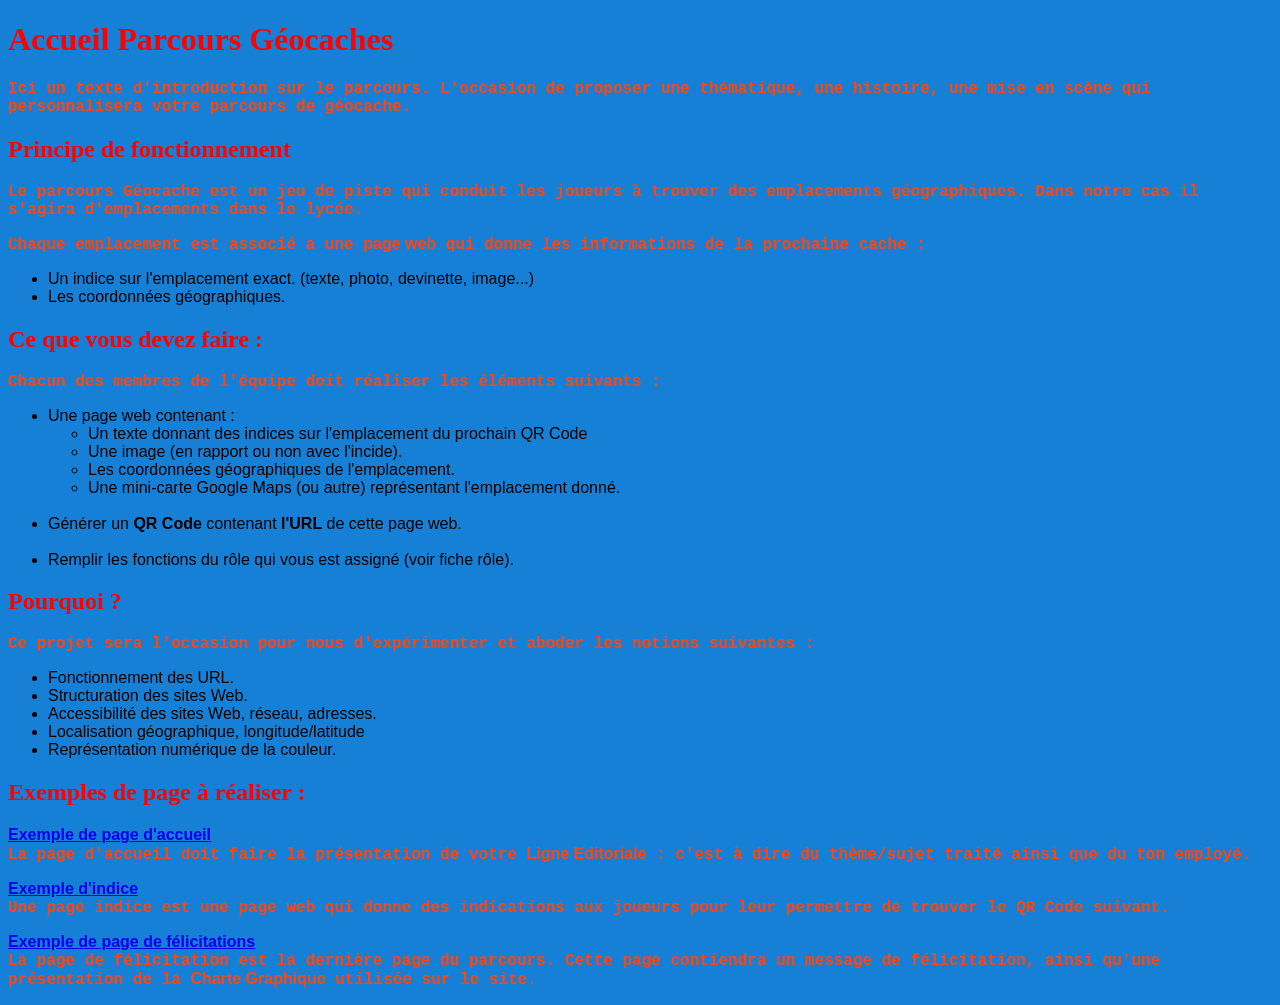
<file: index.html>
<!DOCTYPE html>
<html lang="fr">
<head>
    <meta charset="UTF-8">
    <meta http-equiv="X-UA-Compatible">
    <meta name="viewport" content="width=device-width, initial-scale=1.0">
    <link rel="stylesheet" href="styles.css">
    <title>Parcours Géocaches démo</title>
</head>
<body>
    <h1>
        Accueil Parcours Géocaches
    </h1>

    <p>Ici un texte d'introduction sur le parcours. L'occasion de proposer une thématique, une histoire, une mise en scène qui personnalisera votre parcours de géocache.</p>

    <h2>Principe de fonctionnement</h2>

    <p>Le parcours Géocache est un jeu de piste qui conduit les joueurs à trouver des emplacements géographiques. 
        Dans notre cas il s'agira d'emplacements dans le lycée.</p>
    
    <p>Chaque emplacement est associé a une <strong>page web</strong> qui donne les informations de la prochaine cache :</p>
    <ul>
        <li>Un indice sur l'emplacement exact. (texte, photo, devinette, image...)</li>
        <li>Les coordonnées géographiques.</li>
        
    </ul>

    <h2>Ce que vous devez faire :</h2>
    <p>
        Chacun des membres de l'équipe doit réaliser les éléments suivants :
        <ul>
            <li>Une page web contenant :</li>
            <ul>
                <li>Un texte donnant des indices sur l'emplacement du prochain QR Code</li>
                <li>Une image (en rapport ou non avec l'incide).</li>
                <li>Les coordonnées géographiques de l'emplacement.</li>
                <li>Une mini-carte Google Maps (ou autre) représentant l'emplacement donné.</li>
            </ul></br>
            <li>Générer un <strong>QR Code</strong> contenant <strong>l'URL</strong> de cette page web.</li><br>
            <li>Remplir les fonctions du rôle qui vous est assigné (voir fiche rôle).</li>
        </ul>
    </p>

    <h2>Pourquoi ?</h2>
    <p>Ce projet sera l'occasion pour nous d'expérimenter et aboder les notions suivantes :</p>
    <ul>
        <li>Fonctionnement des URL.</li>
        <li>Structuration des sites Web.</li>
        <li>Accessibilité des sites Web, réseau, adresses.</li>
        <li>Localisation géographique, longitude/latitude</li>
        <li>Représentation numérique de la couleur.</li>
    </ul>

    <h2>Exemples de page à réaliser :</h2>
    <p>
        <a href="accueil.html">Exemple de page d'accueil</a></br>
        La page d'accueil doit faire la présentation de votre <strong>Ligne Editoriale</strong> : c'est à dire du thème/sujet traité ainsi que du ton employé.
    </p>
    <p>
        <a href="cache-9x45hz72.html">Exemple d'indice</a></br>
        Une page indice est une page web qui donne des indications aux joueurs pour leur permettre de trouver le QR Code suivant.
    </p>
    <p>
        <a href="fin-874gpti6.html">Exemple de page de félicitations</a></br>
        La page de félicitation est la dernière page du parcours. Cette page contiendra un message de félicitation, ainsi qu'une présentation de la <strong>Charte Graphique</strong> utilisée sur le site.
    </p>

</body>
</html>
</file>
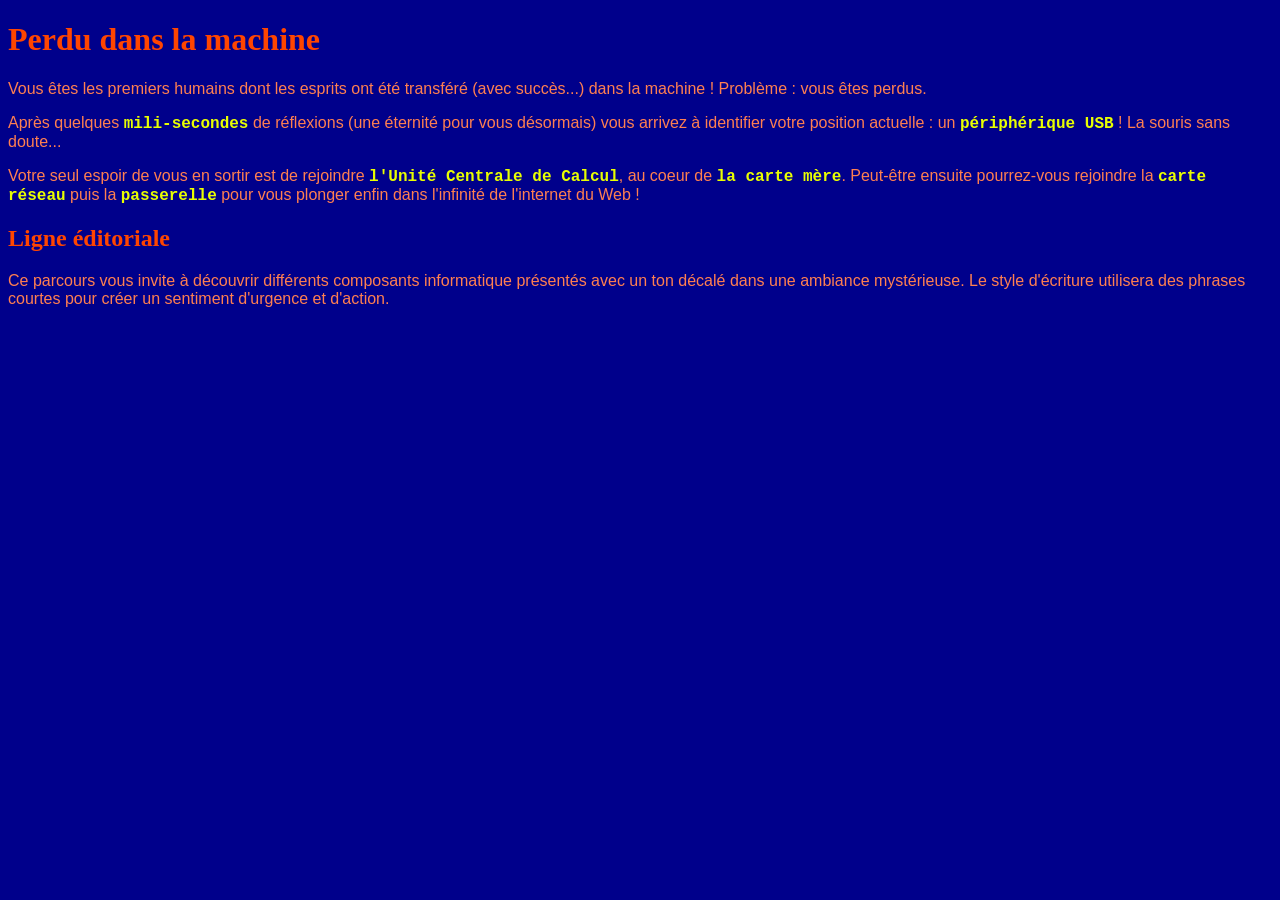
<file: accueil.html>
<!DOCTYPE html>
<html lang="en">
<head>
    <meta charset="UTF-8">
    <meta http-equiv="X-UA-Compatible">
    <meta name="viewport" content="width=device-width, initial-scale=1.0">
    <link rel="stylesheet" href="style-parcours.css">
    <title>Accueil</title>
</head>
<body>
    <h1>Perdu dans la machine</h1>
    <p>Vous êtes les premiers humains dont les esprits ont été transféré (avec succès...) dans la machine ! Problème : vous êtes perdus. </p> 
    <p>Après quelques <strong>mili-secondes</strong> de réflexions (une éternité pour vous désormais) vous arrivez à identifier votre position actuelle : un <strong>périphérique USB</strong> ! La souris sans doute...</p>
    <p>Votre seul espoir de vous en sortir est de rejoindre <strong>l'Unité Centrale de Calcul</strong>, au coeur de <strong>la carte mère</strong>. Peut-être ensuite pourrez-vous rejoindre la <strong>carte réseau</strong> puis la <strong>passerelle</strong> pour vous plonger enfin dans l'infinité de l'internet du Web !</p>

    <h2>Ligne éditoriale</h2>
    Ce parcours vous invite à découvrir différents composants informatique présentés avec un ton décalé dans une ambiance mystérieuse. Le style d'écriture utilisera des phrases courtes pour créer un sentiment d'urgence et d'action.
</body>
</html>
</file>
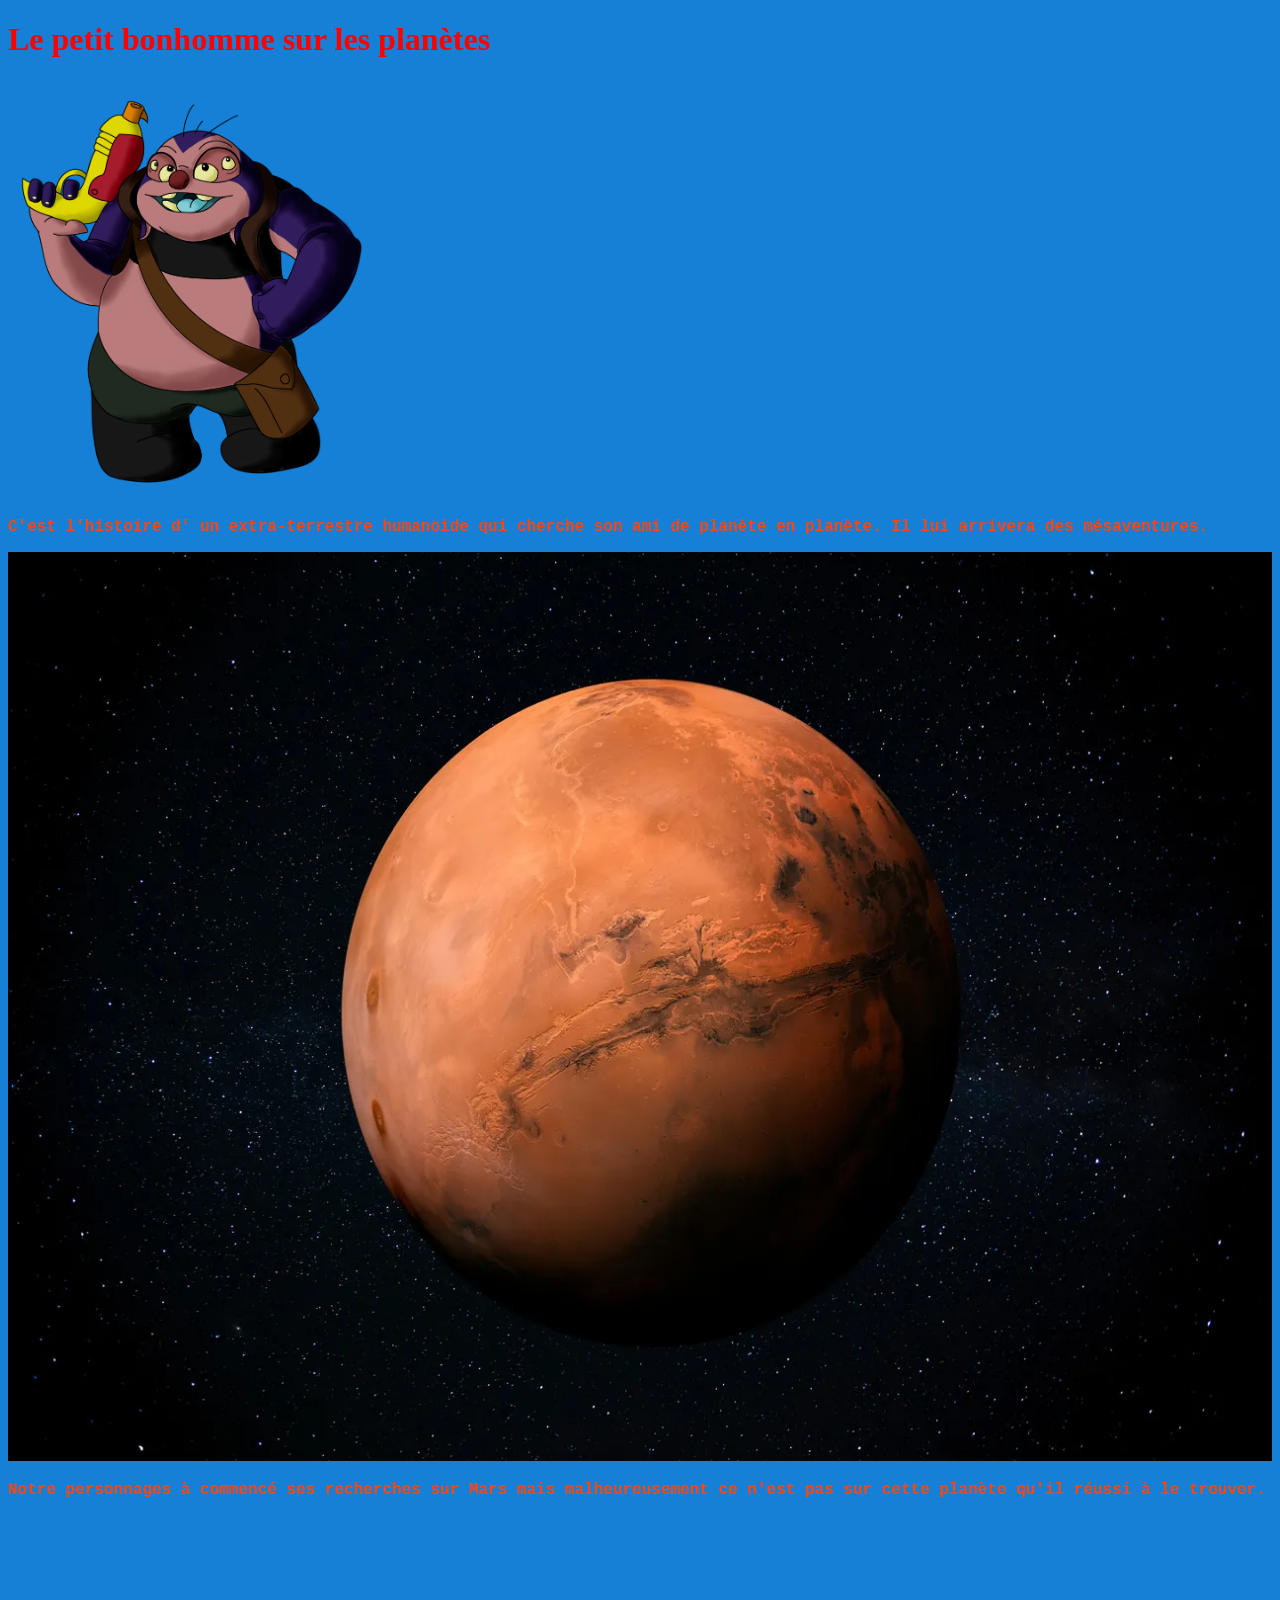
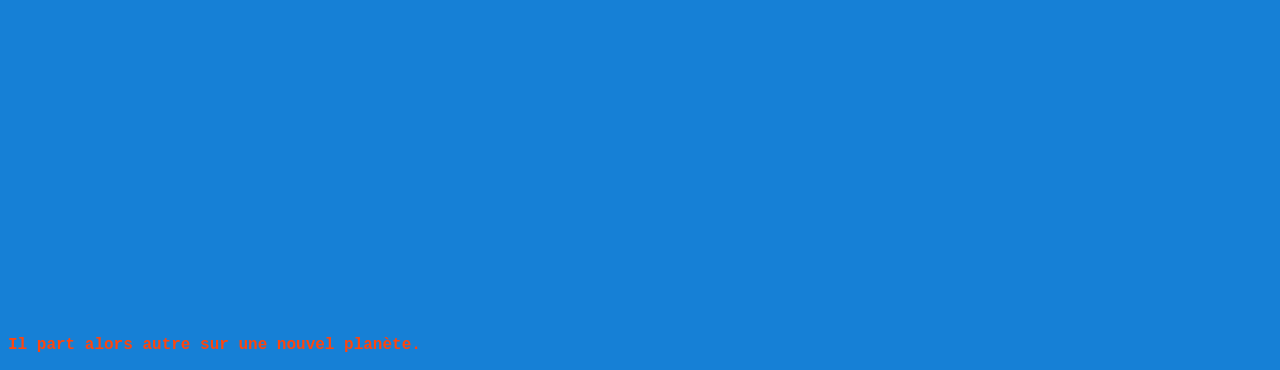
<file: accueil_espace.html>
<!DOCTYPE html>
<html lang="fr"
<head>
    <meta charset="UTF-8">
    <meta http-equiv="X-UA-Compatible">
    <meta name="viewport" content="width=device-width, initial-scale=1.0">
    <link rel="stylesheet" href="styles.css">
    <title>Parcours Géocaches</title>
</head>
<body>
    <h1> 
        Le petit bonhomme sur les planètes
    </h1>
    <img src="images/jumba.png" alt="" width="30%">
    <p>C'est l'histoire d' un extra-terrestre humanoide qui cherche son ami de planète en planète. Il lui arrivera des mésaventures.
    </p>
    
    <img src="images/Mars.png" alt="" width="100%">
<p>Notre personnages à commencé ses recherches sur Mars mais malheureusement ce n'est pas sur cette planète qu'il réussi à le trouver. Il part alors autre sur une nouvel planète.<iframe src="https://www.google.com/maps/embed?pb=!1m17!1m12!1m3!1d845.7433343621931!2d-1.5605791707388712!3d47.23221890934611!2m3!1f0!2f0!3f0!3m2!1i1024!2i768!4f13.1!3m2!1m1!2zNDfCsDEzJzU2LjAiTiAxwrAzMyczNi4xIlc!5e1!3m2!1sfr!2sfr!4v1678371288153!5m2!1sfr!2sfr" width="600" height="450" style="border:0;" allowfullscreen="" loading="lazy" referrerpolicy="no-referrer-when-downgrade"></iframe></p>
    
</html>
</file>
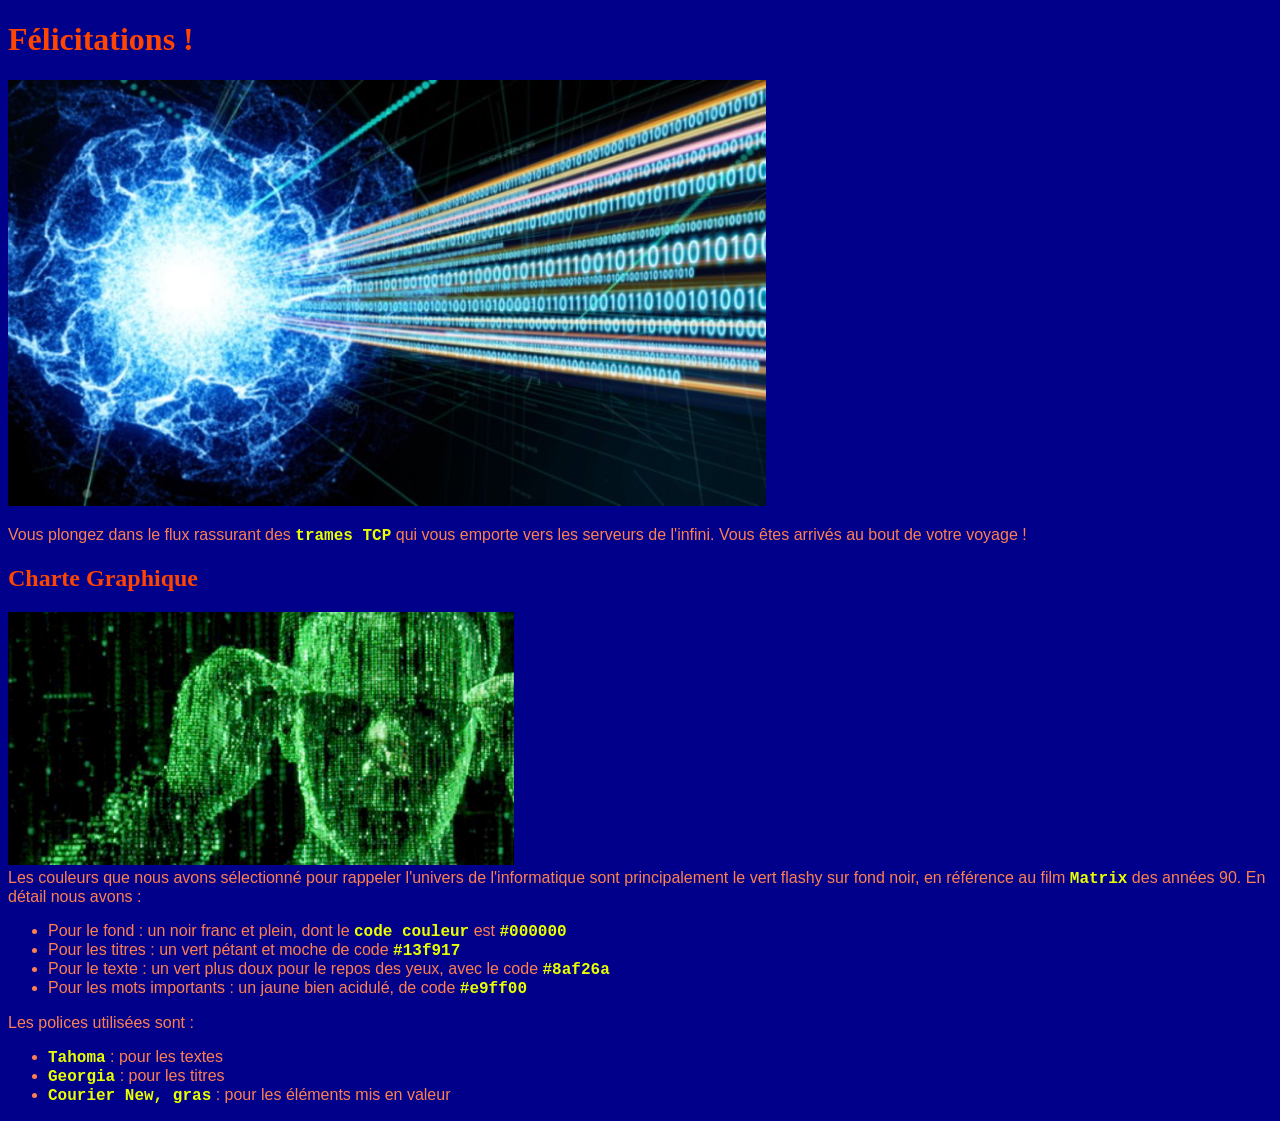
<file: fin-874gpti6.html>
<!DOCTYPE html>
<html lang="en">
<head>
    <meta charset="UTF-8">
    <meta http-equiv="X-UA-Compatible">
    <meta name="viewport" content="width=device-width, initial-scale=1.0">
    <link rel="stylesheet" href="style-parcours.css">
    <title>Félicitations !</title>
</head>
<body>
    <h1>Félicitations !</h1>
    <img src="images/internet.jpg" alt="" width="60%">
    
    <p>Vous plongez dans le flux rassurant des <strong>trames TCP</strong> qui vous emporte vers les serveurs de l'infini. Vous êtes arrivés au bout de votre voyage !</p>
    
    <h2>Charte Graphique</h2>
    <img src="images/matrix.jpg" alt="" width="40%"><br>
    Les couleurs que nous avons sélectionné pour rappeler l'univers de l'informatique sont principalement le vert flashy sur fond noir, en référence au film <strong>Matrix</strong> des années 90.

    En détail nous avons :
    <ul>
        <li>Pour le fond : un noir franc et plein, dont le <strong>code couleur</strong> est <strong>#000000</strong> </li>
        <li>Pour les titres : un vert pétant et moche de code <strong>#13f917</strong> </li>
        <li>Pour le texte : un vert plus doux pour le repos des yeux, avec le code <strong>#8af26a</strong> </li>
        <li>Pour les mots importants : un jaune bien acidulé, de code <strong>#e9ff00</strong> </li>
    </ul>
    Les polices utilisées sont :
    <ul>
        <li><strong>Tahoma</strong> : pour les textes</li>
        <li><strong>Georgia</strong> : pour les titres</li>
        <li><strong>Courier New, gras</strong> : pour les éléments mis en valeur</li>
    </ul>

</body>
</html>
</file>
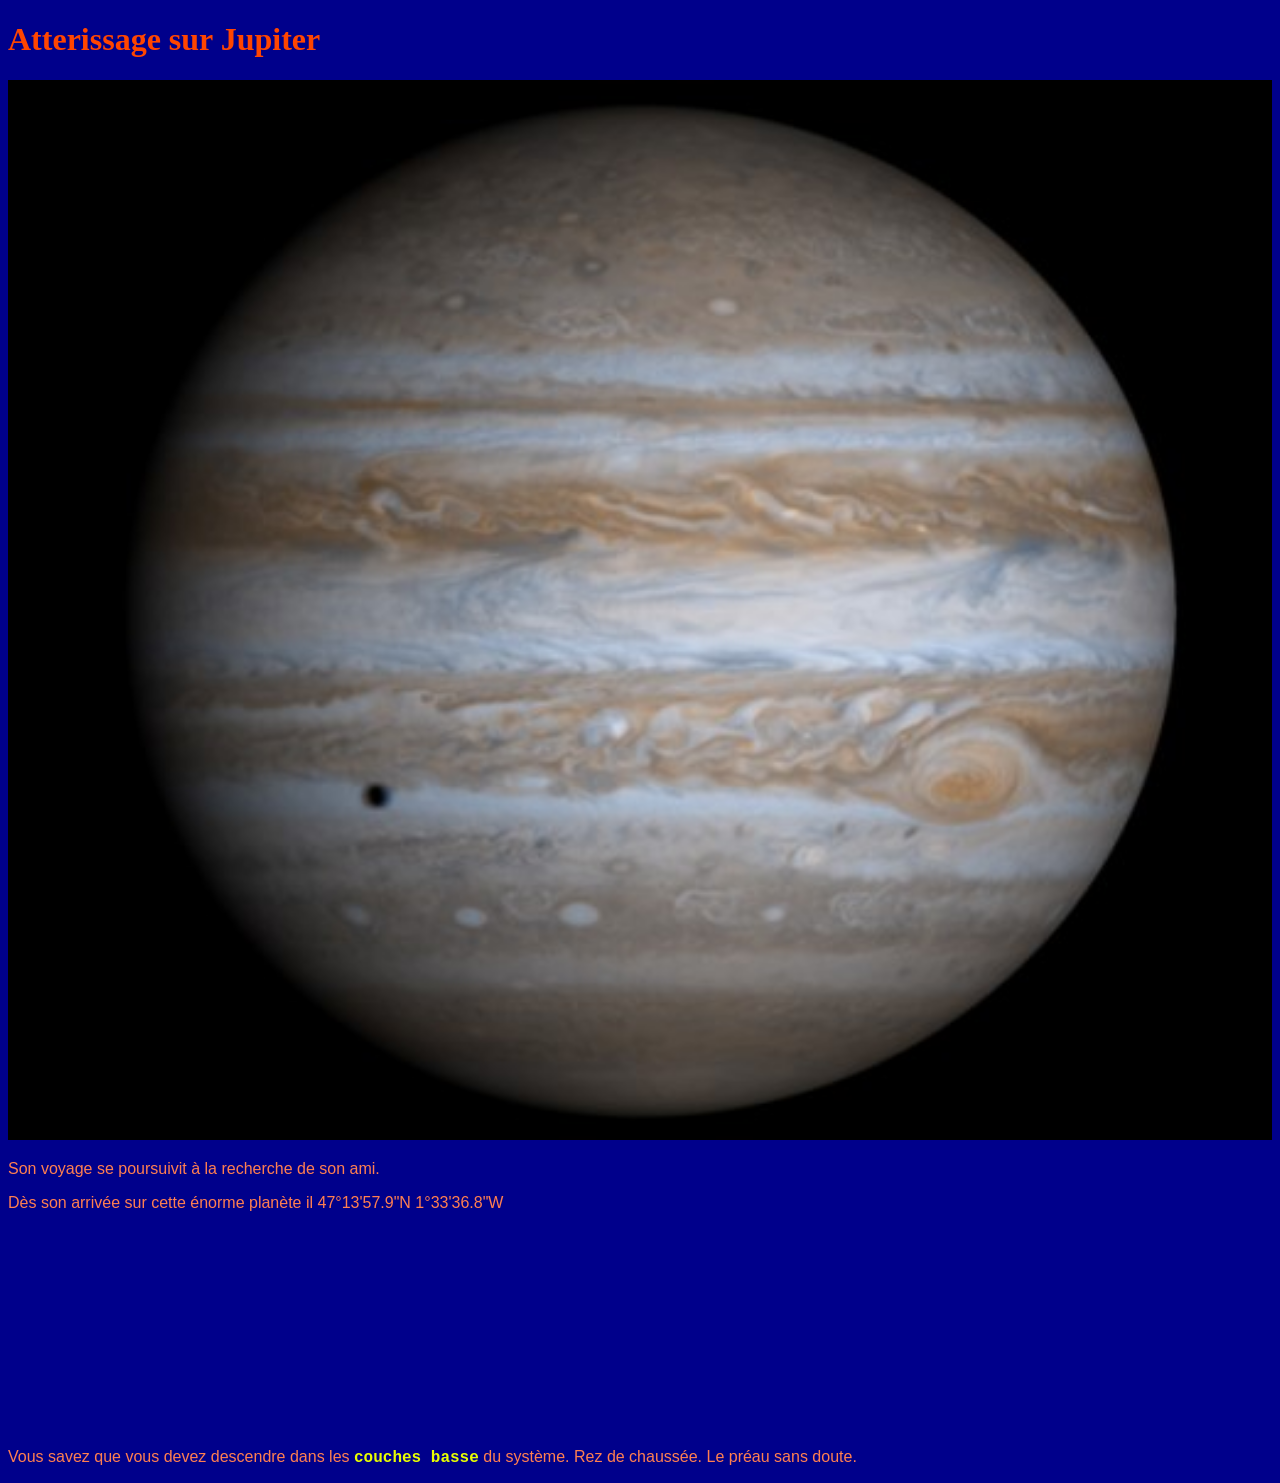
<file: page2 Jupiter.html>
<!DOCTYPE html>
<html lang="en">
<head>
    <meta charset="UTF-8">
    <meta http-equiv="X-UA-Compatible">
    <meta name="viewport" content="width=device-width, initial-scale=1.0">
    <link rel="stylesheet" href="style-parcours.css">
    <title>Jupiter</title>
</head>
<body>
    <h1>Atterissage sur Jupiter</h1>
    <img src="images/Jupiter.png" alt="" width="100%">
    <p>Son voyage se poursuivit à la recherche de son ami.</p> 
    

    <p>Dès son arrivée sur cette énorme planète il 47°13'57.9"N 1°33'36.8"W</strong></p>

    <iframe src="https://www.google.com/maps/embed?pb=!1m18!1m12!1m3!1d677.2935173029425!2d-1.5607641707608997!3d47.23274090933715!2m3!1f0!2f0!3f0!3m2!1i1024!2i768!4f13.1!3m3!1m2!1s0x0%3A0x0!2zNDfCsDEzJzU3LjkiTiAxwrAzMyczNi44Ilc!5e0!3m2!1sen!2sfr!4v1633523014184!5m2!1sen!2sfr" width="450" height="200" style="border:0;" allowfullscreen="" loading="lazy"></iframe>

    <p>Vous savez que vous devez descendre dans les <strong>couches basse</strong> du système. Rez de chaussée. Le préau sans doute.</p>

</body>
</html>
</file>
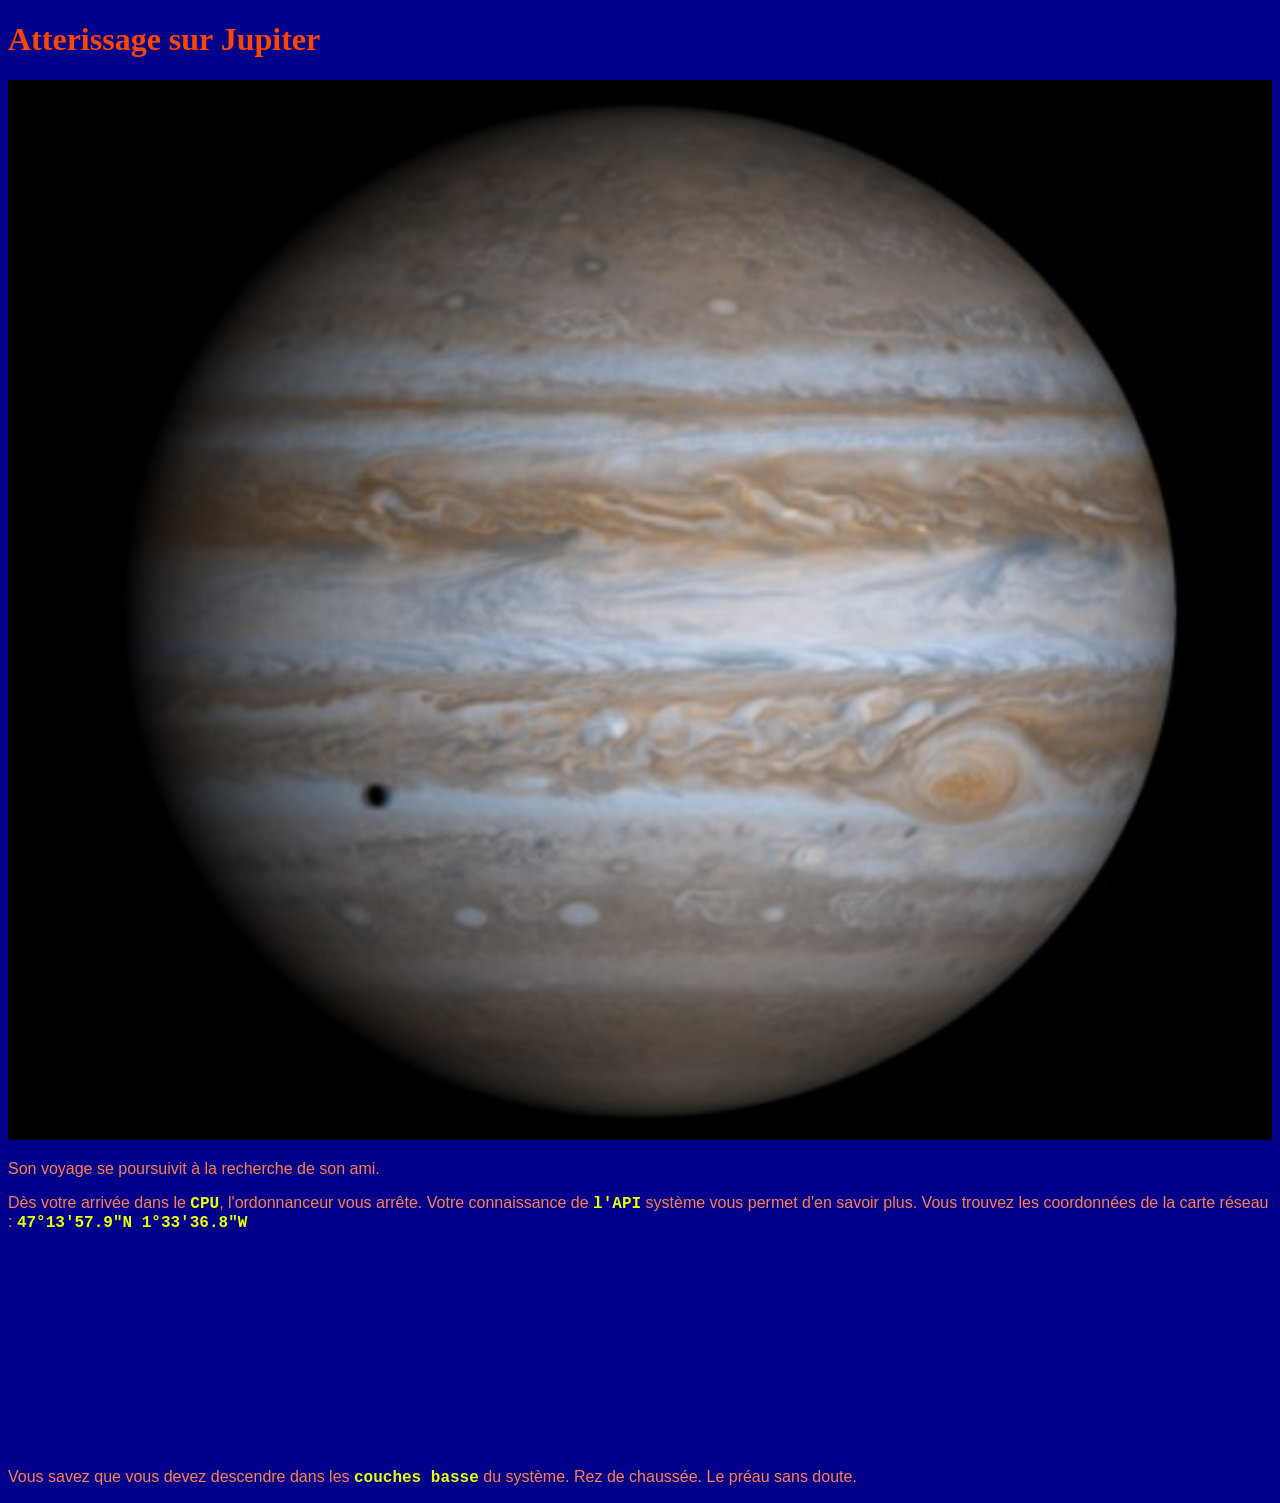
<file: page2_espace.html>
<!DOCTYPE html>
<html lang="en">
<head>
    <meta charset="UTF-8">
    <meta http-equiv="X-UA-Compatible">
    <meta name="viewport" content="width=device-width, initial-scale=1.0">
    <link rel="stylesheet" href="style-parcours.css">
    <title>Jupiter</title>
</head>
<body>
    <h1>Atterissage sur Jupiter</h1>
    <img src="images/Jupiter.png" alt="" width="100%">
    <p>Son voyage se poursuivit à la recherche de son ami.</p> 
    

    <p>Dès votre arrivée dans le <strong>CPU</strong>, l'ordonnanceur vous arrête. Votre connaissance de <strong>l'API</strong> système vous permet d'en savoir plus. Vous trouvez les coordonnées de la carte réseau : <strong>47°13'57.9"N 1°33'36.8"W</strong></p>

    <iframe src="https://www.google.com/maps/embed?pb=!1m18!1m12!1m3!1d677.2935173029425!2d-1.5607641707608997!3d47.23274090933715!2m3!1f0!2f0!3f0!3m2!1i1024!2i768!4f13.1!3m3!1m2!1s0x0%3A0x0!2zNDfCsDEzJzU3LjkiTiAxwrAzMyczNi44Ilc!5e0!3m2!1sen!2sfr!4v1633523014184!5m2!1sen!2sfr" width="450" height="200" style="border:0;" allowfullscreen="" loading="lazy"></iframe>

    <p>Vous savez que vous devez descendre dans les <strong>couches basse</strong> du système. Rez de chaussée. Le préau sans doute.</p>

</body>
</html>
</file>
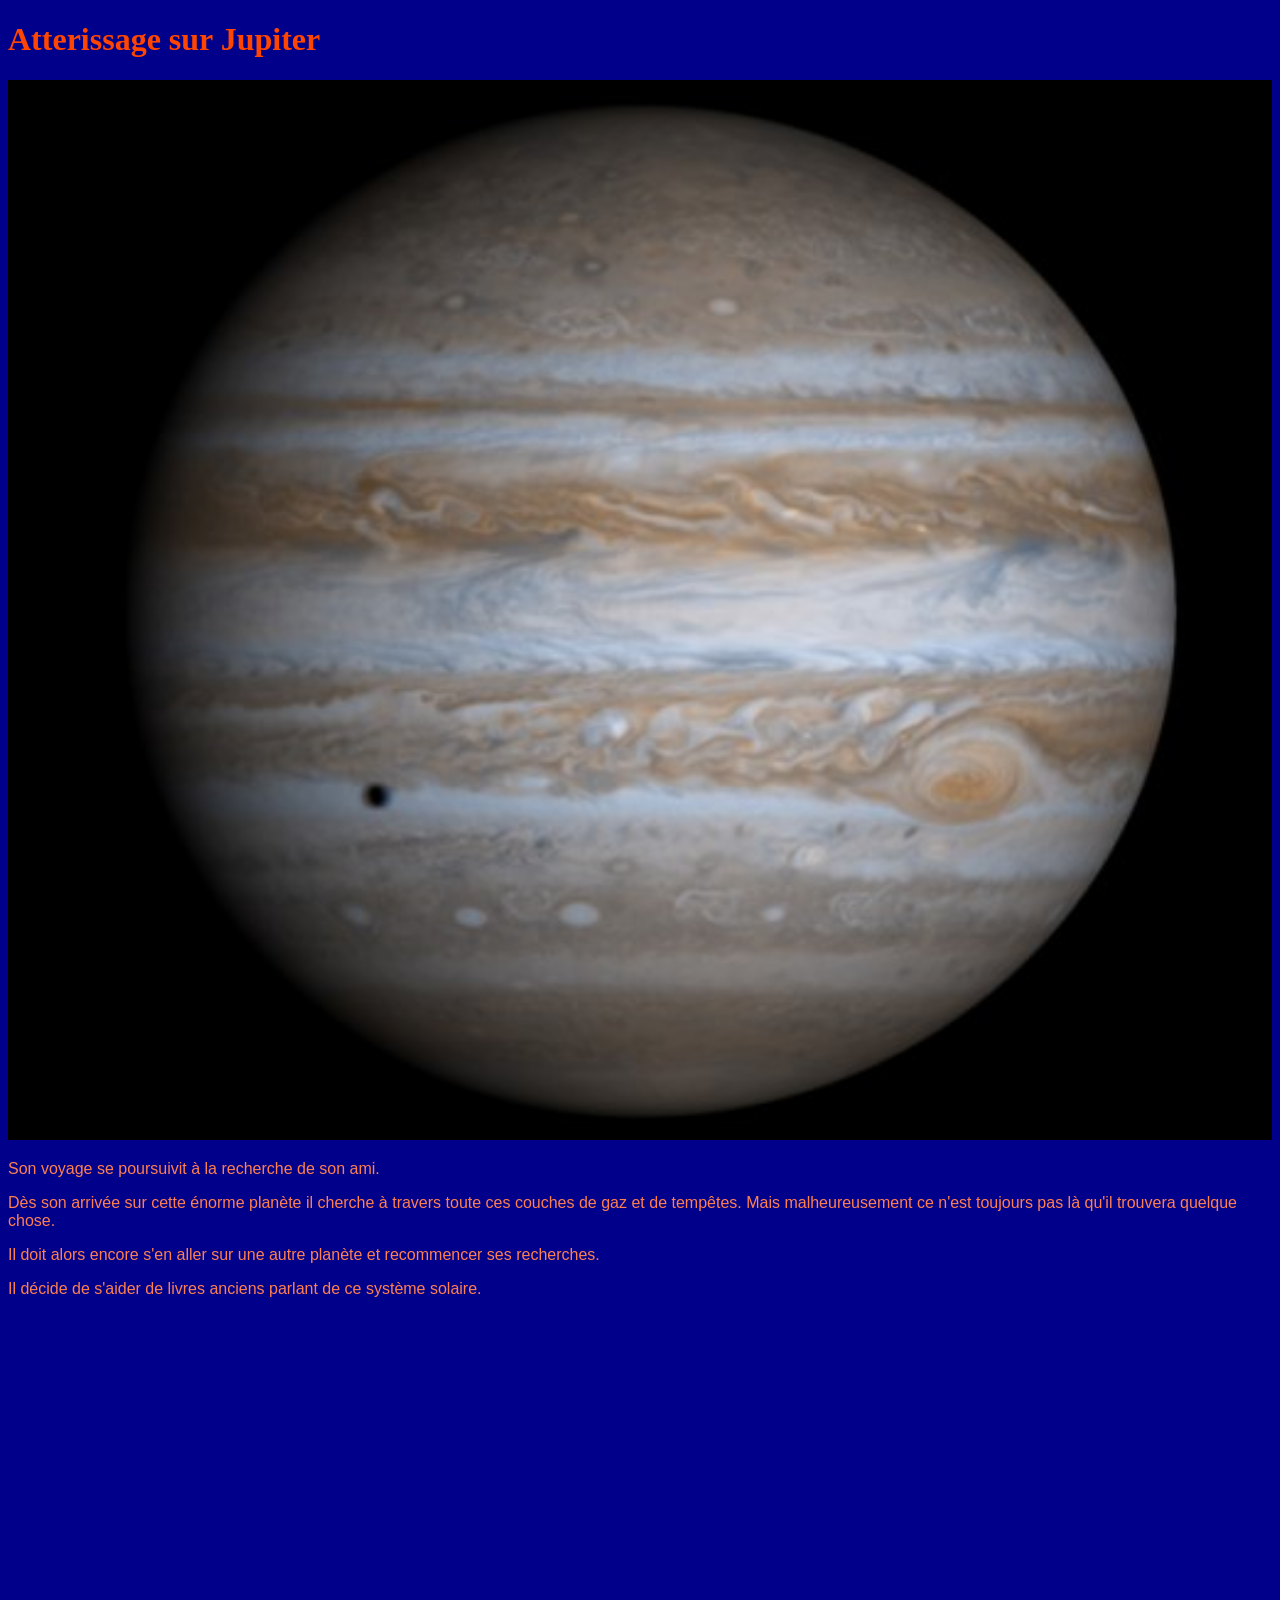
<file: page2_Jupiter.html>
<!DOCTYPE html>
<html lang="en">
<head>
    <meta charset="UTF-8">
    <meta http-equiv="X-UA-Compatible">
    <meta name="viewport" content="width=device-width, initial-scale=1.0">
    <link rel="stylesheet" href="style-parcours.css">
    <title>Jupiter</title>
</head>
<body>
    <h1>Atterissage sur Jupiter</h1>
    <img src="images/Jupiter.png" alt="" width="100%">
    <p>Son voyage se poursuivit à la recherche de son ami.</p> 
    

    <p>Dès son arrivée sur cette énorme planète il cherche à travers toute ces couches de gaz et de tempêtes. Mais malheureusement ce n'est toujours pas là qu'il trouvera quelque chose.</p>
<p>Il doit alors encore s'en aller sur une autre planète et recommencer ses recherches.</p>
<p>Il décide de s'aider de livres anciens parlant de ce système solaire.</p>
    <iframe src="https://www.google.com/maps/embed?pb=!1m17!1m12!1m3!1d584.7028261194976!2d-1.5609731707818528!3d47.23201290934973!2m3!1f0!2f0!3f0!3m2!1i1024!2i768!4f13.1!3m2!1m1!2zNDfCsDEzJzU1LjIiTiAxwrAzMyczNy41Ilc!5e1!3m2!1sfr!2sfr!4v1678739406290!5m2!1sfr!2sfr" width="600" height="450" style="border:0;" allowfullscreen="" loading="lazy" referrerpolicy="no-referrer-when-downgrade"></iframe>

</body>
</html>
</file>
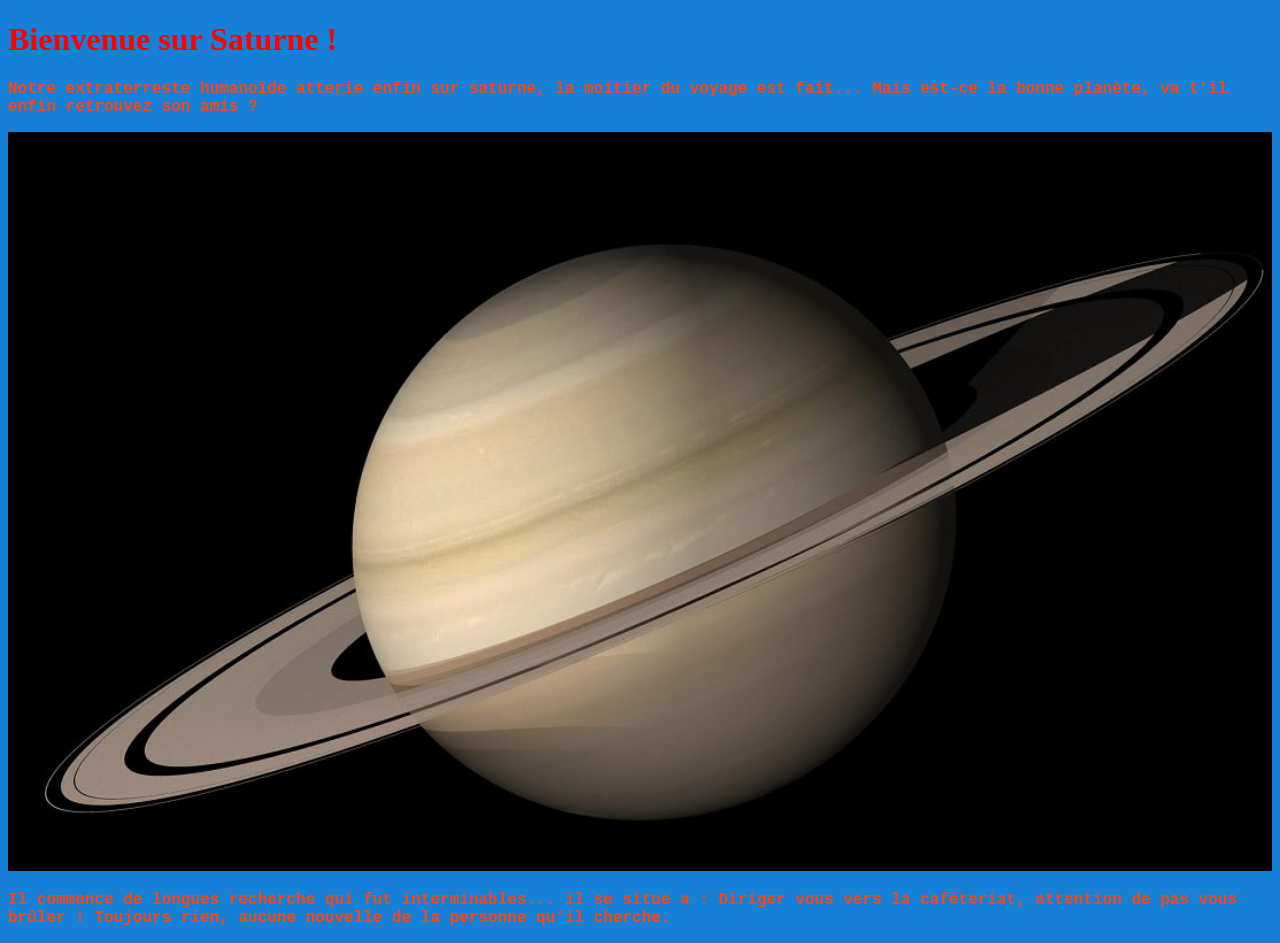
<file: page3 saturne.html>
<!DOCTYPE html>
<html lang="fr"
<head>
    <meta charset="UTF-8">
    <meta http-equiv="X-UA-Compatible">
    <meta name="viewport" content="width=device-width, initial-scale=1.0">
    <link rel="stylesheet" href="styles.css">
    <title>Parcours Géocaches</title>
</head>
<body>
    <h1> 
        Bienvenue sur Saturne !
    </h1>
    
    <p> Notre extraterreste humanoïde atterie enfin sur saturne, la moitier du voyage est fait... Mais est-ce la bonne planète, va t'il enfin retrouvez son amis ?
    </p>
    
    <img src="images/Saturne.png" alt="" width="100%">
<p>Il commence de longues recherche qui fut interminables... il se situe a :                         Diriger vous vers la caféteriat, attention de pas vous brûler ! Toujours rien, aucune nouvelle de la personne qu'il cherche.  </p>
    
    
</body>
</html>
</file>
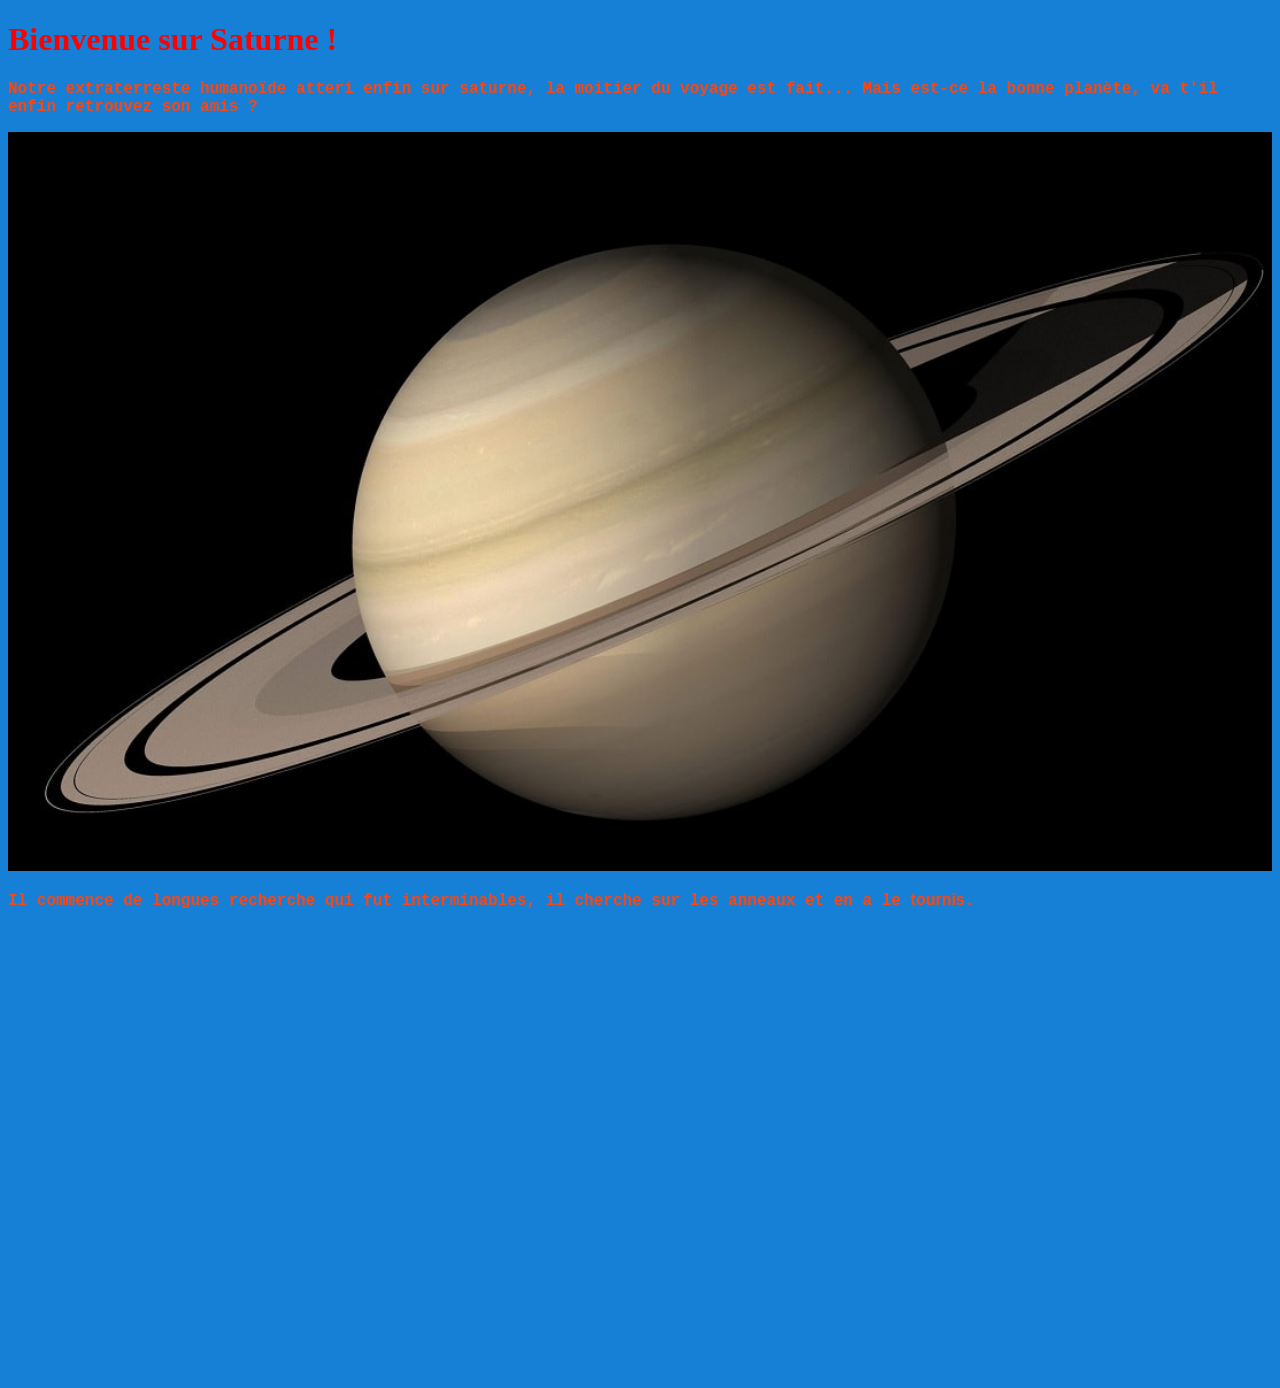
<file: page3_saturne.html>
<!DOCTYPE html>
<html lang="fr"
<head>
    <meta charset="UTF-8">
    <meta http-equiv="X-UA-Compatible">
    <meta name="viewport" content="width=device-width, initial-scale=1.0">
    <link rel="stylesheet" href="styles.css">
    <title>Parcours Géocaches</title>
</head>
<body>
    <h1> 
        Bienvenue sur Saturne !
    </h1>
    
    <p> Notre extraterreste humanoïde atteri enfin sur saturne, la moitier du voyage est fait... Mais est-ce la bonne planète, va t'il enfin retrouvez son amis ?
    </p>
    
    <img src="images/Saturne.png" alt="" width="100%">
<p>Il commence de longues recherche qui fut interminables, il cherche sur les anneaux et en a le <strong>tournis</strong>. </p>
    
<iframe src="https://www.google.com/maps/embed?pb=!1m17!1m12!1m3!1d584.6990308447929!2d-1.5612731707817922!3d47.23235690934378!2m3!1f0!2f0!3f0!3m2!1i1024!2i768!4f13.1!3m2!1m1!2zNDfCsDEzJzU2LjUiTiAxwrAzMyczOC42Ilc!5e1!3m2!1sfr!2sfr!4v1678809678313!5m2!1sfr!2sfr" width="600" height="450" style="border:0;" allowfullscreen="" loading="lazy" referrerpolicy="no-referrer-when-downgrade"></iframe></body>
</html>
</file>
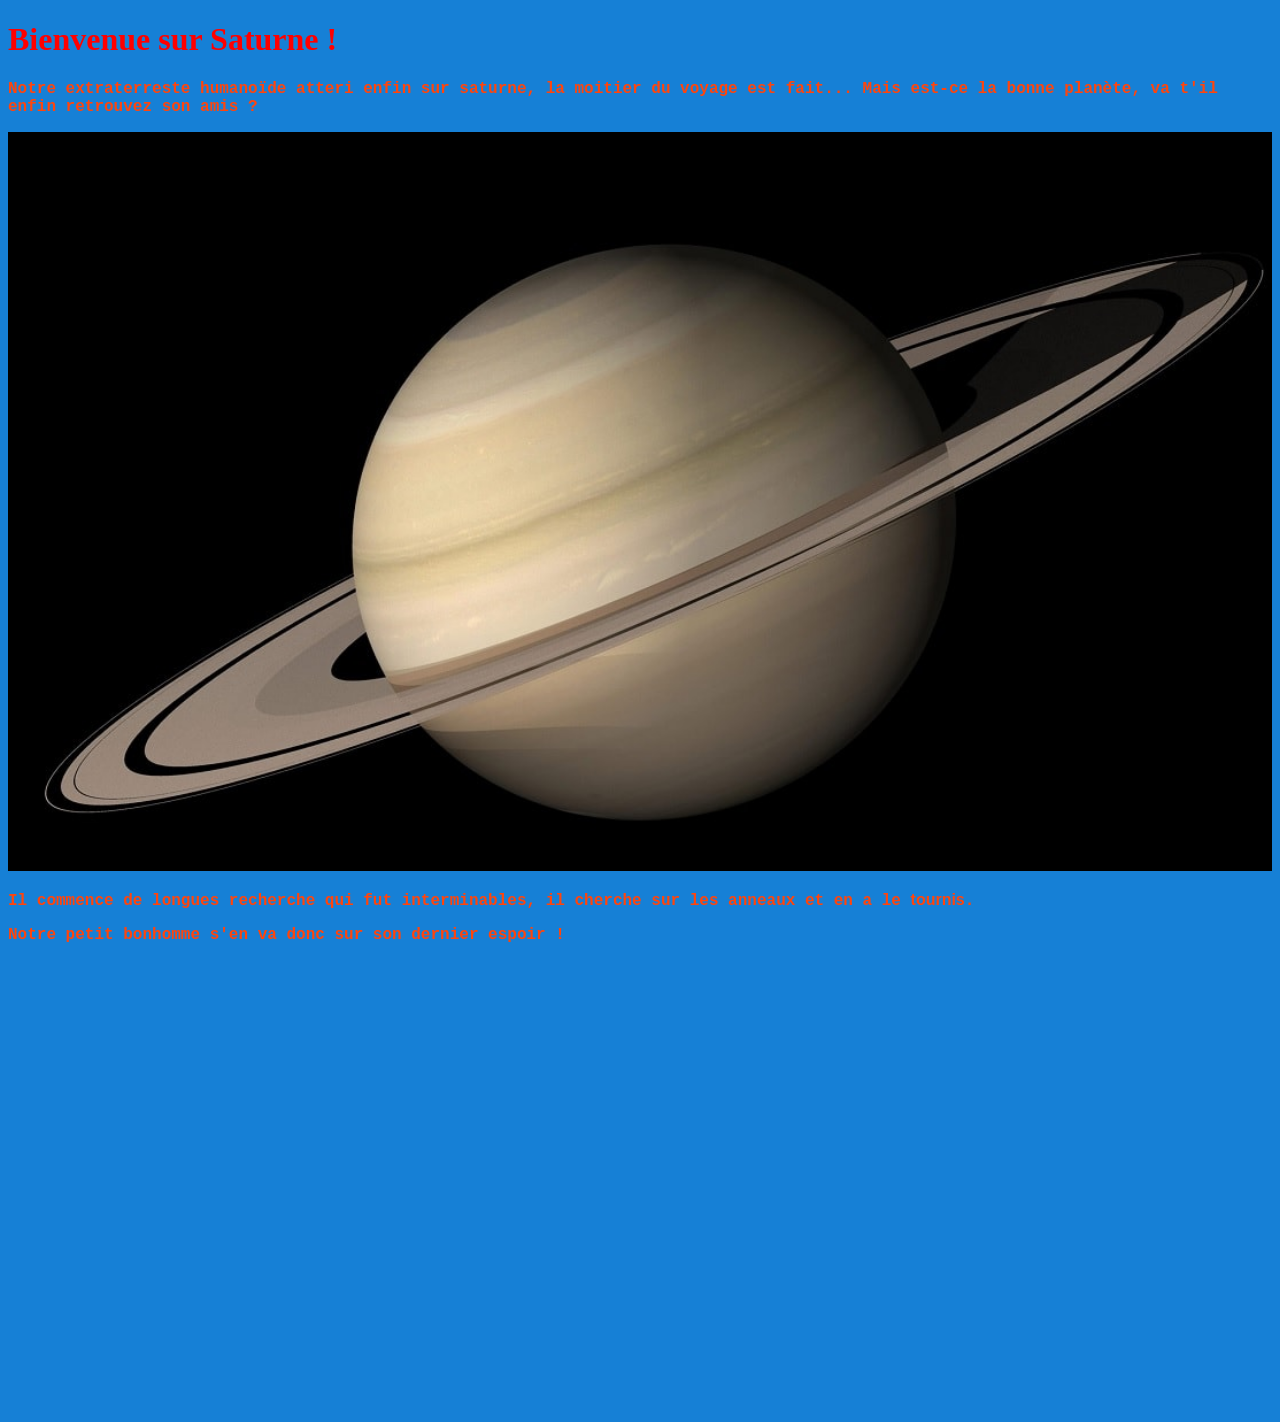
<file: page3_Saturne.html>
<!DOCTYPE html>
<html lang="fr"
<head>
    <meta charset="UTF-8">
    <meta http-equiv="X-UA-Compatible">
    <meta name="viewport" content="width=device-width, initial-scale=1.0">
    <link rel="stylesheet" href="styles.css">
    <title>Saturne</title>
</head>
<body>
    <h1> 
        Bienvenue sur Saturne !
    </h1>
    
    <p> Notre extraterreste humanoïde atteri enfin sur saturne, la moitier du voyage est fait... Mais est-ce la bonne planète, va t'il enfin retrouvez son amis ?
    </p>
    
    <img src="images/Saturne.png" alt="" width="100%">
<p>Il commence de longues recherche qui fut interminables, il cherche sur les anneaux et en a le <strong>tournis</strong>. </p>
    <p>Notre petit bonhomme s'en va donc sur son dernier espoir !</p>
<iframe src="https://www.google.com/maps/embed?pb=!1m17!1m12!1m3!1d584.6990308447929!2d-1.5612731707817922!3d47.23235690934378!2m3!1f0!2f0!3f0!3m2!1i1024!2i768!4f13.1!3m2!1m1!2zNDfCsDEzJzU2LjUiTiAxwrAzMyczOC42Ilc!5e1!3m2!1sfr!2sfr!4v1678809678313!5m2!1sfr!2sfr" width="600" height="450" style="border:0;" allowfullscreen="" loading="lazy" referrerpolicy="no-referrer-when-downgrade"></iframe></body>
</html>
</file>
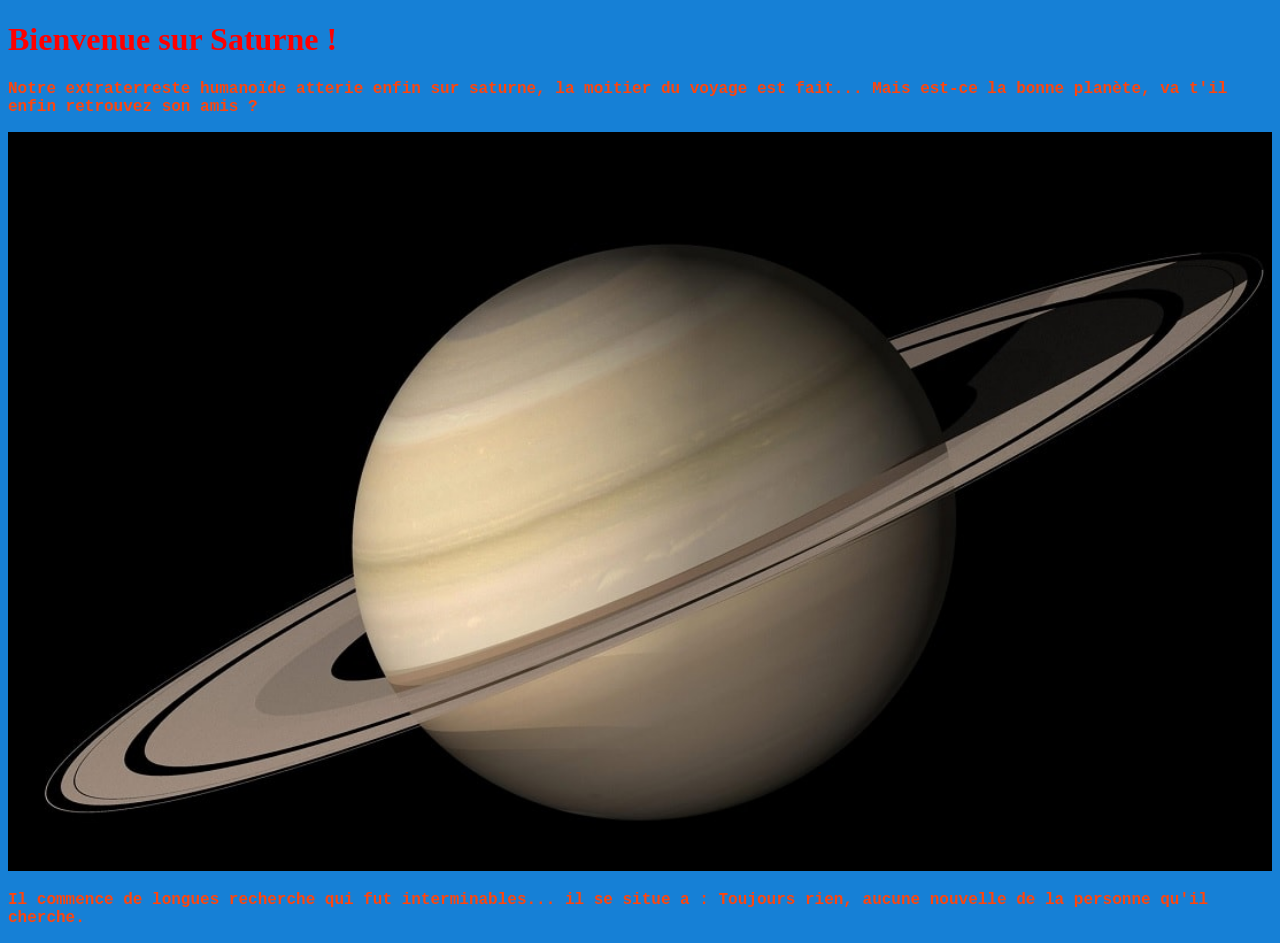
<file: page4 uranuse.html>
<!DOCTYPE html>
<html lang="fr"
<head>
    <meta charset="UTF-8">
    <meta http-equiv="X-UA-Compatible">
    <meta name="viewport" content="width=device-width, initial-scale=1.0">
    <link rel="stylesheet" href="styles.css">
    <title>Parcours Géocaches</title>
</head>
<body>
    <h1> 
        Bienvenue sur Saturne !
    </h1>
    
    <p> Notre extraterreste humanoïde atterie enfin sur saturne, la moitier du voyage est fait... Mais est-ce la bonne planète, va t'il enfin retrouvez son amis ?
    </p>
    
    <img src="images/Saturne.png" alt="" width="100%">
<p>Il commence de longues recherche qui fut interminables... il se situe a :                          Toujours rien, aucune nouvelle de la personne qu'il cherche.  </p>
    
</body>
</html>
</file>
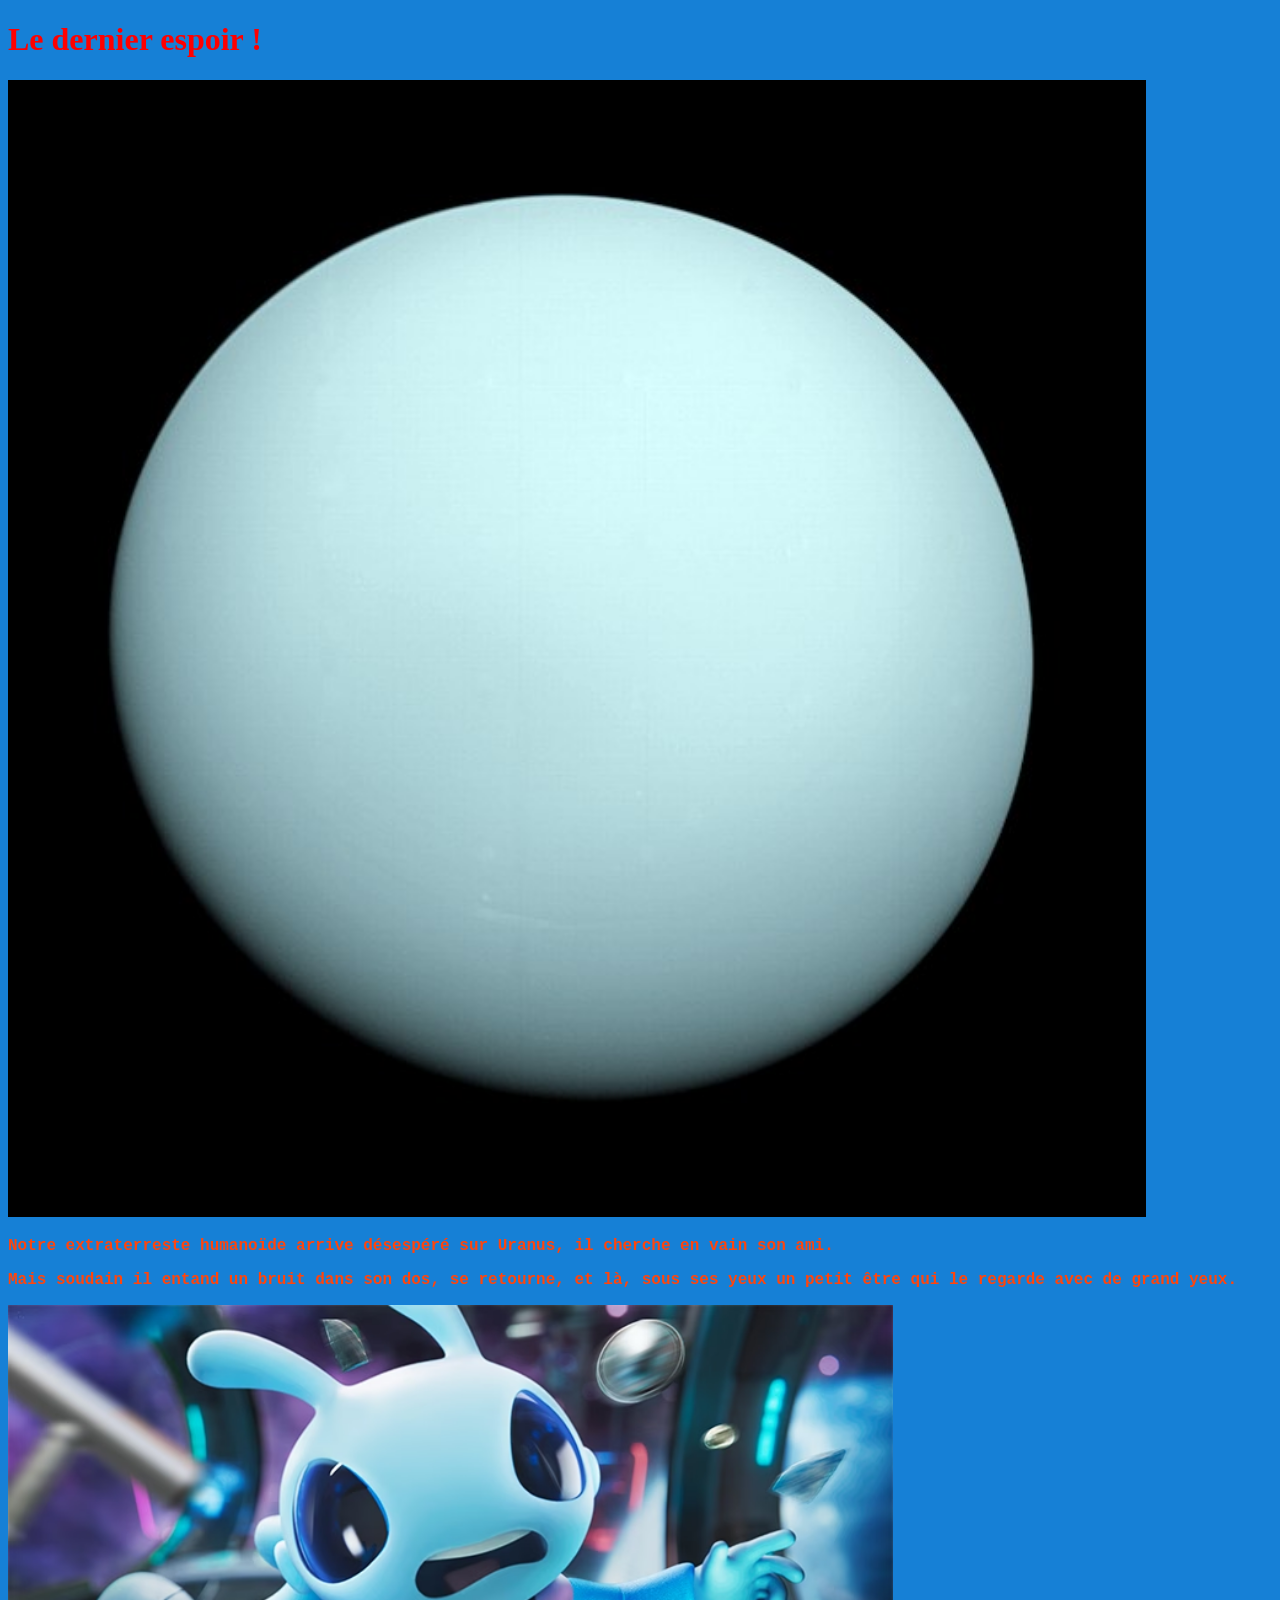
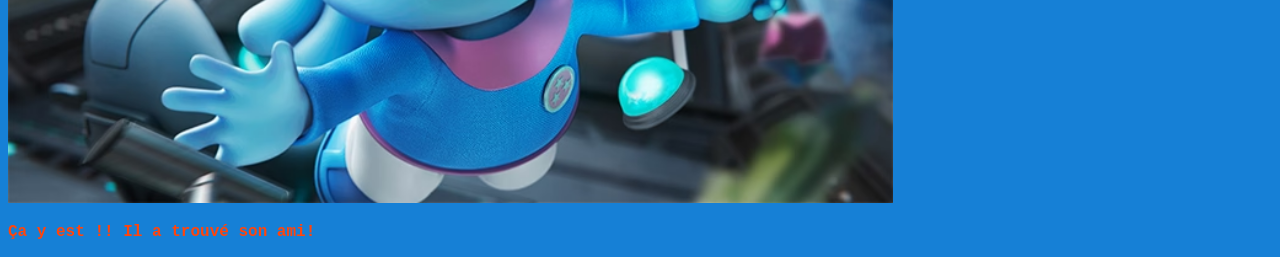
<file: page4_et_fin_Uranus.html>
<!DOCTYPE html>
<html lang="fr"
<head>
    <meta charset="UTF-8">
    <meta http-equiv="X-UA-Compatible">
    <meta name="viewport" content="width=device-width, initial-scale=1.0">
    <link rel="stylesheet" href="styles.css">
    <title>Parcours Géocaches Fin</title>
</head>
<body>
    <h1> 
        Le dernier espoir !
    </h1>
    <img src="images/Uranus.png" alt="" width="90%">
    <p> Notre extraterreste humanoïde arrive désespéré sur Uranus, il cherche en vain son ami.</p>
    <p>Mais soudain il entand un bruit dans son dos, se retourne, et là, sous ses yeux un petit être qui le regarde avec de grand yeux.</p>
    <img src="images/Personnage.png" alt="right" width="70%">
    <p>Ça y est !! Il a trouvé son ami!</p>
</body>
</html>
</file>
<file: styles.css>
* {
    font-family: Tahoma, sans-serif;
}

h1, h2, h3{
    font-family: Georgia, serif;
    font-weight: bold;
    color: red;
}

p {
    font-family: 'Courier New', monospace;
    font-weight: bold;
    color:rgb(255, 69, 13);
}

body{
    background-color:rgb(22, 128, 214);
}
s
</file>
<file: style-parcours.css>
* {
    font-family: Tahoma, sans-serif;
    color: coral;
}

h1, h2, h3{
    font-family: Georgia, serif;
    font-weight: bold;
    color: orangered;
}

strong {
    font-family: 'Courier New', monospace;
    font-weight: bold;
    color:#e9ff00;
}

body{
    background-color: darkblue;
}
</file>
